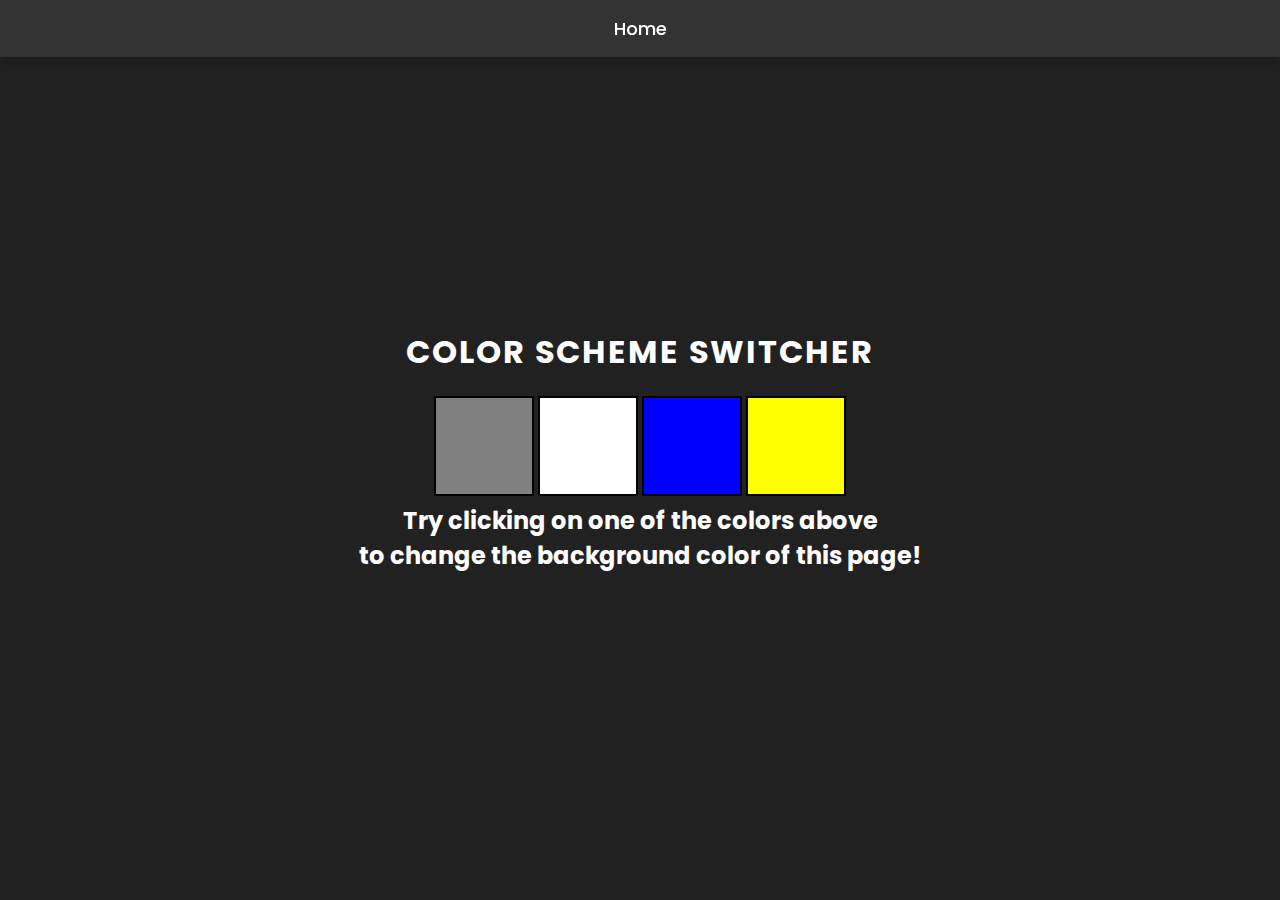
<file: 07_projects/01_colorChanger/index.html>
<!DOCTYPE html>
<html lang="en">
  <head>
    <meta charset="UTF-8" />
    <meta name="viewport" content="width=device-width, initial-scale=1.0" />
    <meta http-equiv="X-UA-Compatible" content="ie=edge" />
    <link rel="stylesheet" href="style.css" />
    <link rel="stylesheet" href="../styles.css" />
    <title>JavaScript Background Color Switcher</title>
  </head>
  <body>
    <nav>
      <a href="../index.html" aria-current="page">Home</a>
    </nav>
    <div class="canvas">
      <!-- <a
        style="
          background-color: #fff;
          padding: 10px 30px;
          border-radius: 8px;
          color: #212121;
          text-decoration: none;
          border: 2px solid #212121;
        "
        href="../index.html"
        >Back to Home Page</a
      > -->
      <h1>Color Scheme Switcher</h1>
      <span class="button" id="grey"></span>
      <span class="button" id="white"></span>
      <span class="button" id="blue"></span>
      <span class="button" id="yellow"></span>
      <h2>
        Try clicking on one of the colors above
        <span>to change the background color of this page!</span>
      </h2>
    </div>
    <script src="colorChange.js"></script>
  </body>
</html>
</file>
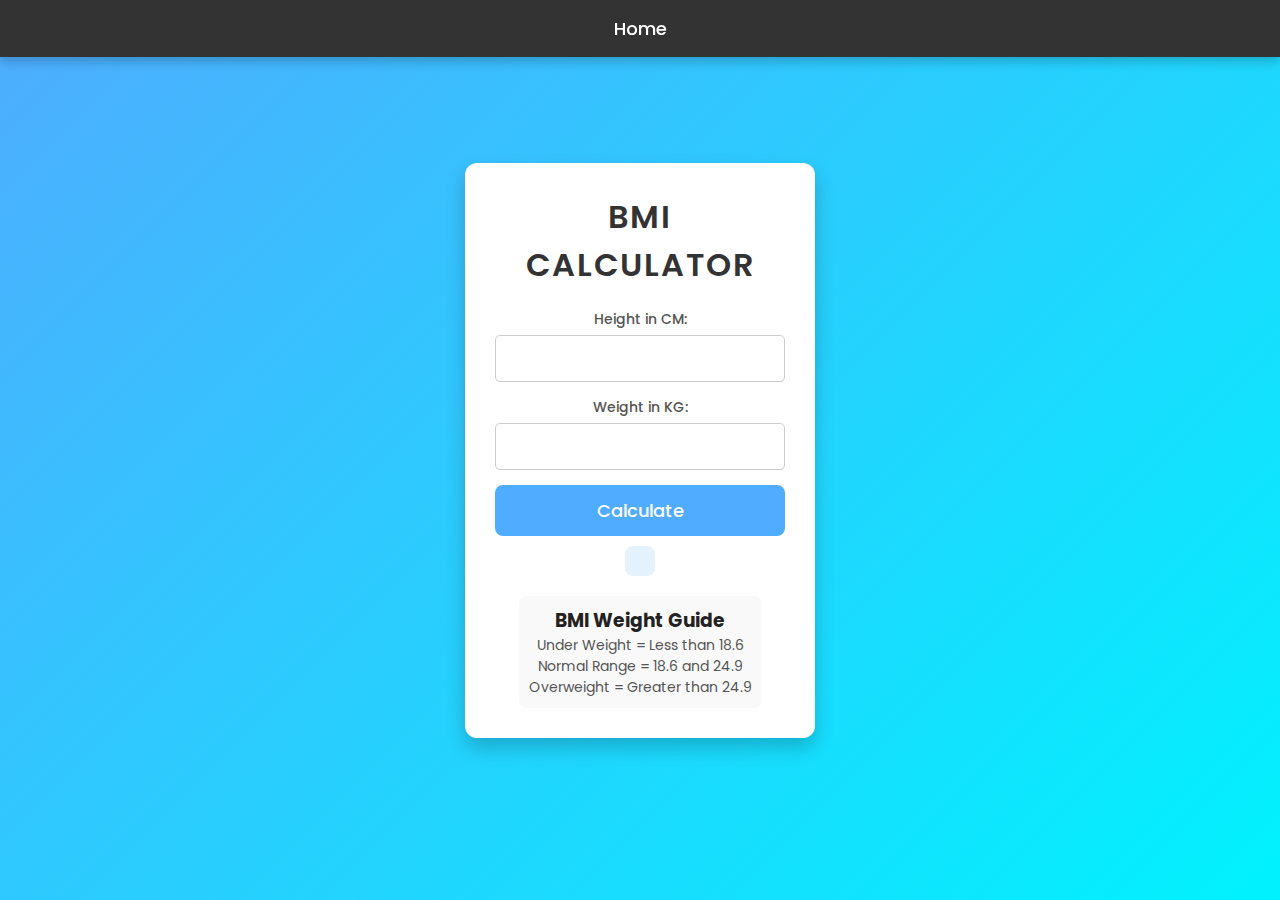
<file: 07_projects/02_bmiCalculator/index.html>
<!DOCTYPE html>
<html lang="en">
  <head>
    <meta charset="UTF-8" />
    <meta name="viewport" content="width=device-width, initial-scale=1.0" />
    <meta http-equiv="X-UA-Compatible" content="ie=edge" />
    <link rel="stylesheet" href="style.css" />
    <link rel="stylesheet" href="../styles.css" />
    <title>BMI Calculator</title>
  </head>
  <body>
    <nav>
      <a href="../index.html" aria-current="page">Home</a>
   
    </nav>
    <div class="container">
      <h1>BMI Calculator</h1>
      <form>
        <p><label>Height in CM: </label><input type="text" id="height" /></p>
        <p><label>Weight in KG: </label><input type="text" id="weight" /></p>
        <button>Calculate</button>
        <div id="results"></div>
        <div id="weight-guide">
          <h3>BMI Weight Guide</h3>
          <p id="under-weight">Under Weight = Less than 18.6</p>
          <p id="normal-range">Normal Range = 18.6 and 24.9</p>
          <p id="Overweight">Overweight = Greater than 24.9</p>
        </div>
      </form>
    </div>
  </body>
  <script src="script.js"></script>
</html>
</file>
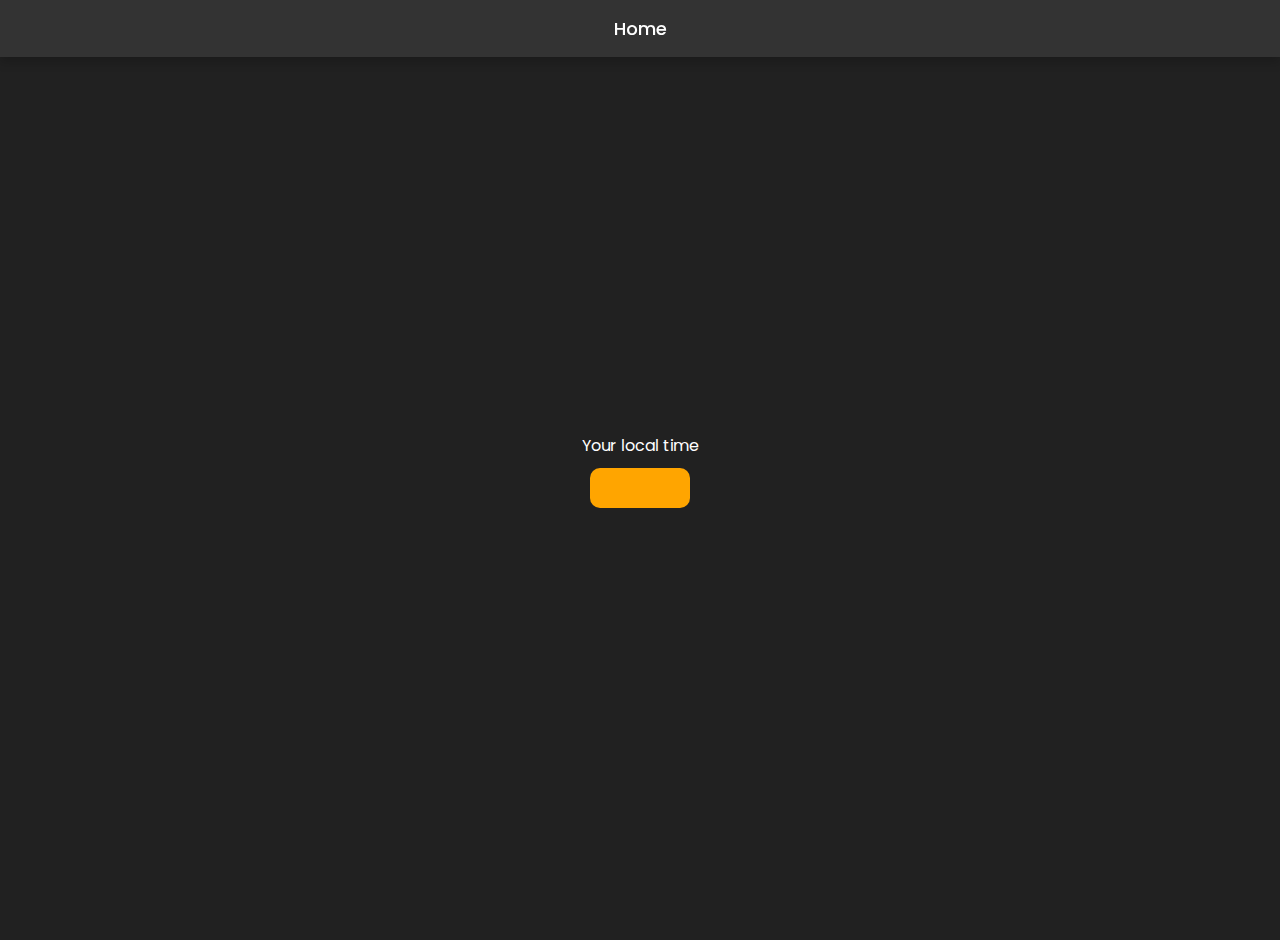
<file: 07_projects/03_digitalClock/index.html>
<!DOCTYPE html>
<html lang="en">
  <head>
    <meta charset="UTF-8" />
    <meta name="viewport" content="width=device-width, initial-scale=1.0" />
    <meta http-equiv="X-UA-Compatible" content="ie=edge" />
    <link rel="stylesheet" type="text/css" href="../styles.css" />
    <title>Your Local Time</title>
    <style>
      body {
        background-color: #212121;
        color: #fff;
      }
      .center {
        display: flex;
        height: 100vh;
        justify-content: center;
        align-items: center;
        flex-direction: column;
      }
      #clock {
        font-size: 40px;
        background-color: orange;
        padding: 20px 50px;
        margin-top: 10px;
        border-radius: 10px;
      }
    </style>
  </head>
  <body>
    <nav>
      <a href="../index.html" aria-current="page">Home</a>
    
    </nav>
    <div class="center">
      <div id="banner"><span>Your local time</span></div>
      <div id="clock"></div>
    </div>
    <script src="script.js"></script>
  </body>
</html>
</file>
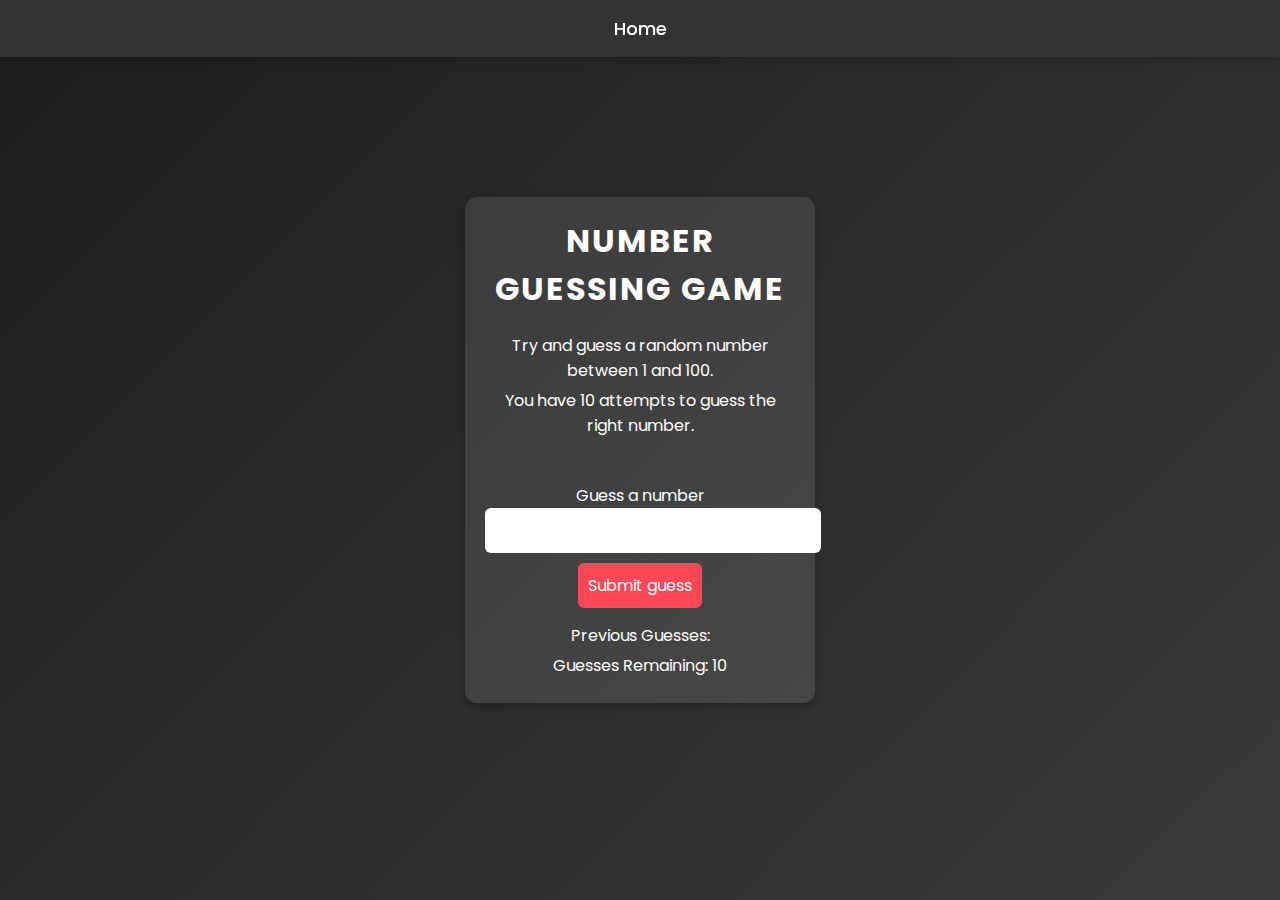
<file: 07_projects/04_GuessTheNumber/index.html>
<!DOCTYPE html>
<html lang="en">
<head>
    <meta charset="UTF-8">
    <meta name="viewport" content="width=device-width, initial-scale=1.0">
    <meta http-equiv="X-UA-Compatible" content="ie=edge">
    <title>Number Guessing Game</title>
    <link rel="stylesheet" href="style.css">
    <link rel="stylesheet" href="../styles.css">
</head>
<body style="background-color:#212121; color:#fff;">
  <nav>
    <a href="../index.html" aria-current="page">Home</a>
    
  </nav>
    
    <div id="wrapper">
      <h1>Number guessing game</h1>
    <p>Try and guess a random number between 1 and 100.</p>
    <p>You have 10 attempts to guess the right number.</p>
    </br>
        <form class="form">
            <label2 for="guessField" id="guess">Guess a number</label>
            <input type="text" id="guessField" class="guessField">
            <input type="submit" id="subt" value="Submit guess" class="guessSubmit">
        </form>

        <div class="resultParas">
            <p >Previous Guesses: <span class="guesses"></span></p>
            <p >Guesses Remaining: <span class="lastResult">10</span></p>
            <p class="lowOrHi"></p>
        </div>
    </div>
    <script src="script.js"></script>
</body>
</html>
</file>
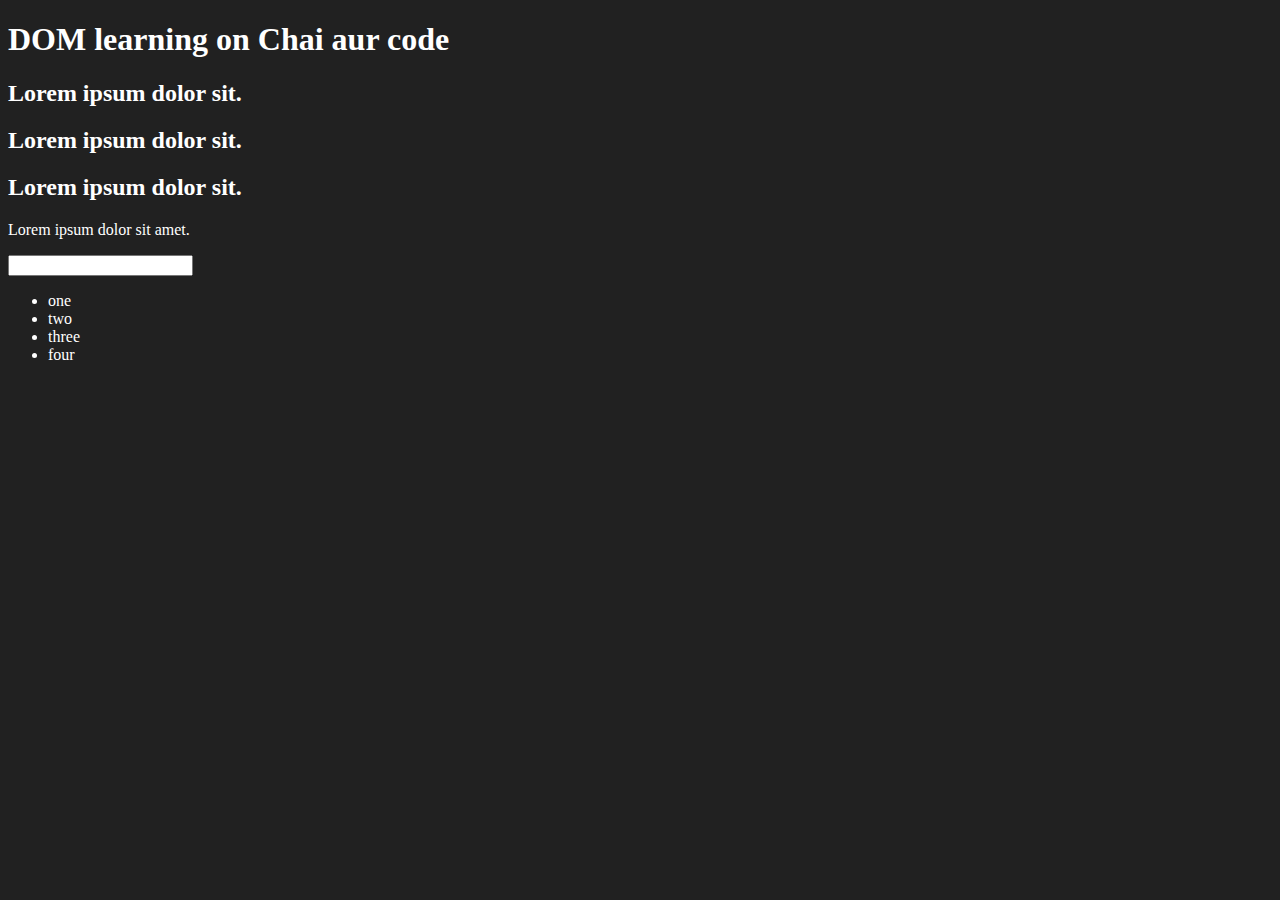
<file: 06_dom/01_basics.html>
<!DOCTYPE html>
<html lang="en">
<head>
    <meta charset="UTF-8">
    
    <title>DOM learning</title>
    <style>
        .bg-black{
            background-color: #212121;
            color: #fff;
        }
    </style>
</head>
<body class="bg-black">
    <div >
        <h1  id="title" class="heading">DOM learning on Chai aur code <span style="display: none;">test text</span></h1>
        <h2>Lorem ipsum dolor sit.</h2>
        <h2>Lorem ipsum dolor sit.</h2>
        <h2>Lorem ipsum dolor sit.</h2>
        <p>Lorem ipsum dolor sit amet.</p>
        <input type="password" name="" id="">

        <ul>
            <li class="list-item">one</li>
            <li class="list-item">two</li>
            <li class="list-item">three</li>
            <li  class="list-item">four</li>
        </ul>
    </div>
</body>
</html>
</file>
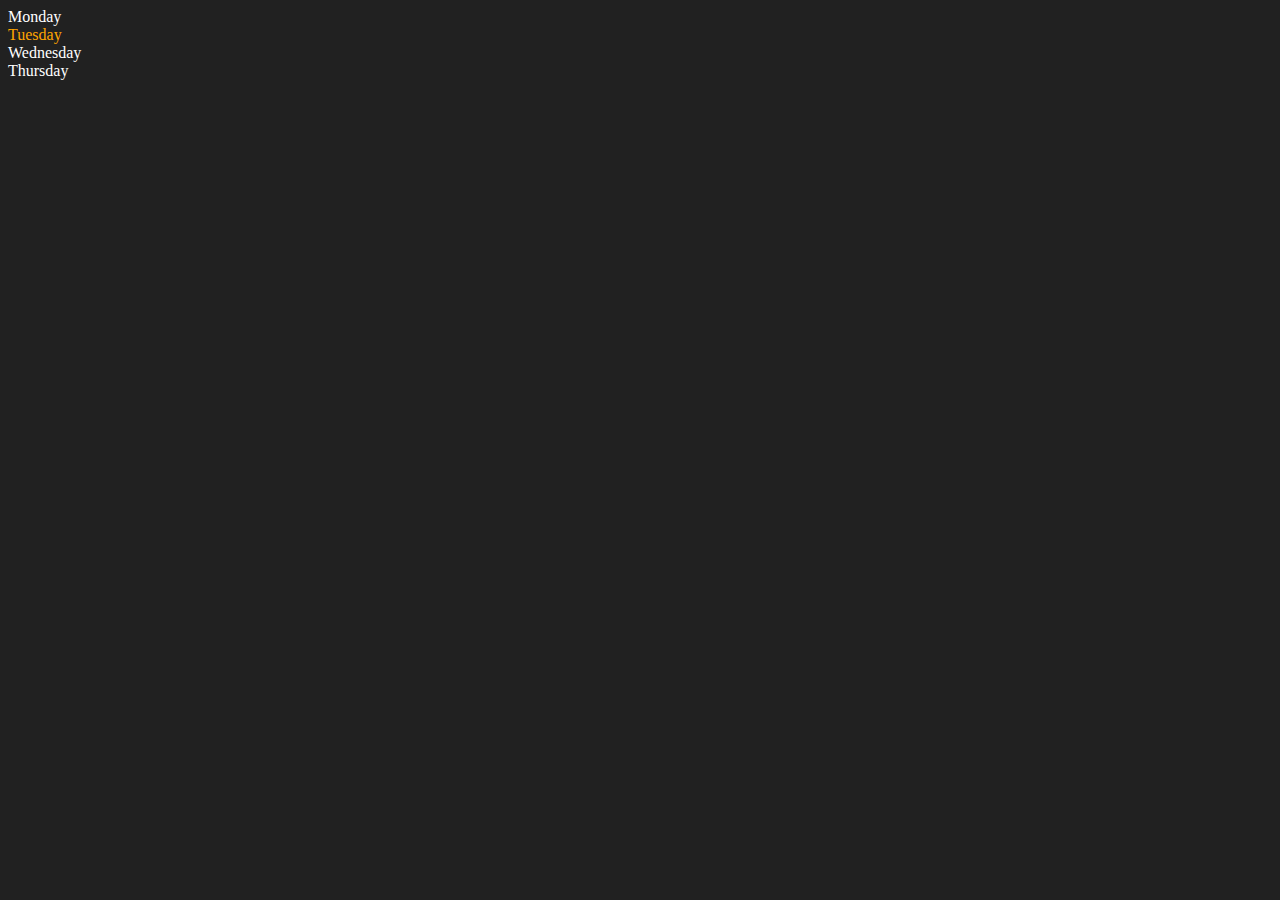
<file: 06_dom/02_relations.html>
<!DOCTYPE html>
<html lang="en">
  <head>
    <meta charset="UTF-8" />
    <meta http-equiv="X-UA-Compatible" content="IE=edge" />
    <meta name="viewport" content="width=device-width, initial-scale=1.0" />
    <title>DOM | Chai aur code</title>
  </head>
  <body style="background-color: #212121; color: #fff">
    <div class="parent">
      <!-- this is a comment -->
      <div class="day">Monday</div>
      <div class="day">Tuesday</div>
      <div class="day">Wednesday</div>
      <div class="day">Thursday</div>
    </div>
  </body>
  <script>
    {
      /* select parent element and check the values */
    }
    const parent = document.querySelector(".parent");
    // console.log(parent);
    // console.log(parent.children);
    // console.log(parent.children[1].innerHTML);

    for (let i = 0; i < parent.children.length; i++) {
      console.log(parent.children[i].innerHTML);
    }
    parent.children[1].style.color = "orange";
    // console.log(parent.firstElementChild);
    // console.log(parent.lastElementChild);

    const dayOne = document.querySelector(".day");
    // console.log(dayOne);
    // console.log(dayOne.parentElement);
    // console.log(dayOne.nextElementSibling);

    {
      /* Nodes list */
    }
    console.log("NODES: ", parent.childNodes);
  </script>
</html>
</file>
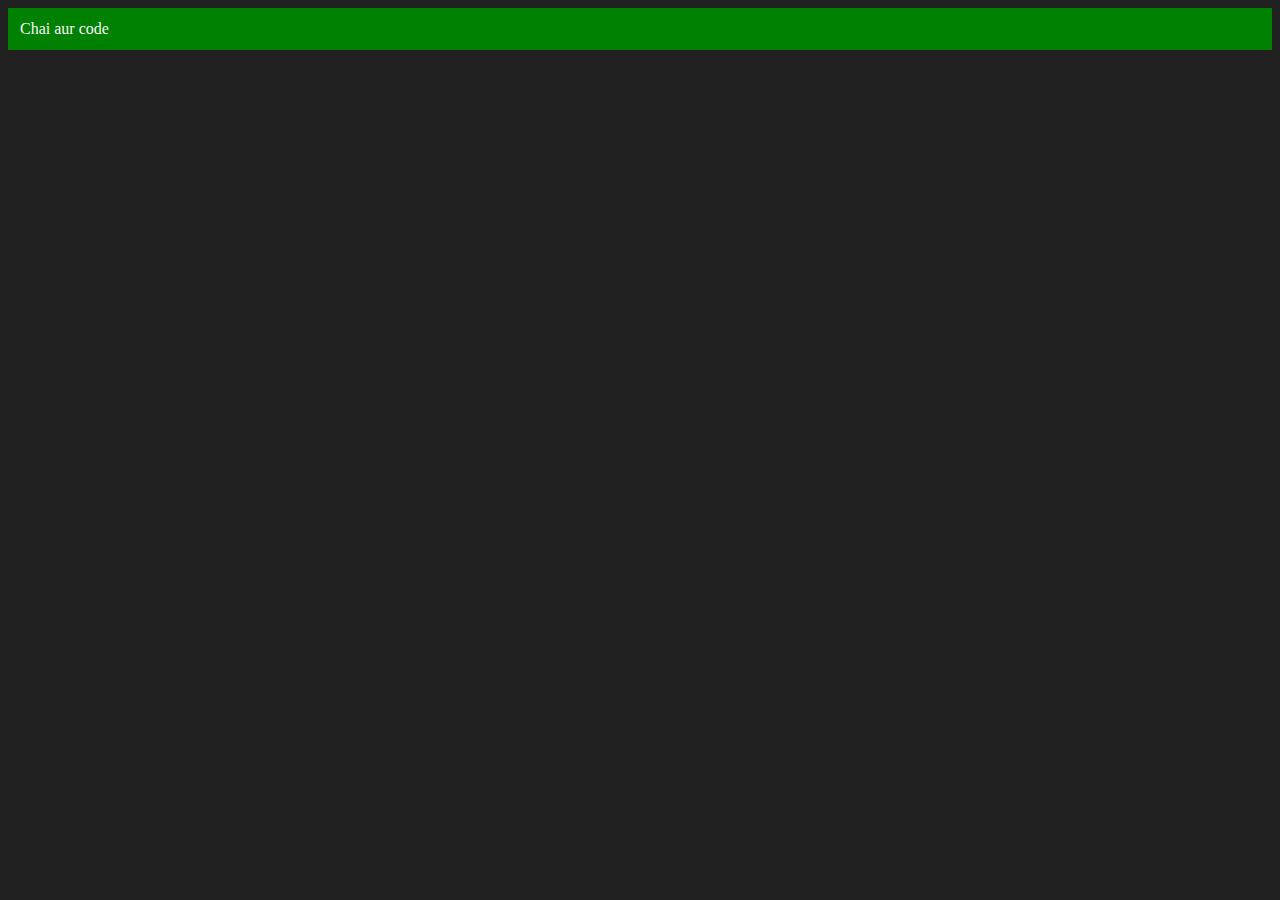
<file: 06_dom/03_create_node.html>
<!DOCTYPE html>
<html lang="en">
<head>
    <meta charset="UTF-8">
    <meta http-equiv="X-UA-Compatible" content="IE=edge">
    <meta name="viewport" content="width=device-width, initial-scale=1.0">
    <title>Chai aur code </title>
</head>
<body style="background-color: #212121; color: #f7f7f7;">
    
</body>
<script>
    const div = document.createElement('div')
    console.log(div);
    div.className = "main"
    div.id = Math.round(Math.random() * 10 + 1)
    div.setAttribute("title", "generated title")
    div.style.backgroundColor = "green"
    div.style.padding = "12px"
    // div.innerText = "Chai aur code"
    const addText = document.createTextNode("Chai aur code")
    div.appendChild(addText)

    document.body.appendChild(div)
</script>
</html>
</file>
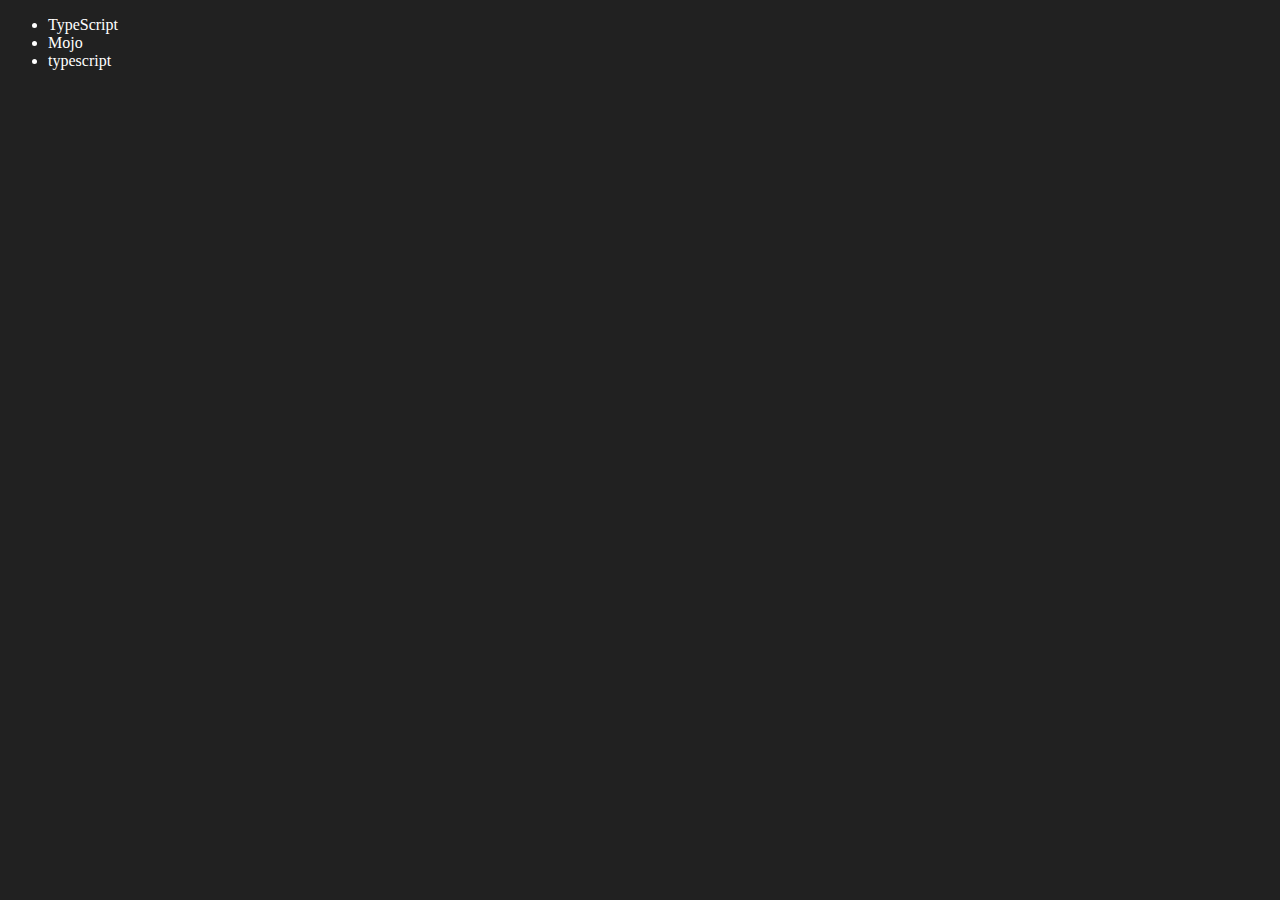
<file: 06_dom/04_edit_delete_element.html>
<!DOCTYPE html>
<html lang="en">
<head>
    <meta charset="UTF-8">
    <meta http-equiv="X-UA-Compatible" content="IE=edge">
    <meta name="viewport" content="width=device-width, initial-scale=1.0">
    <title>Chai aur code | DOM</title>
</head>
<body style="background-color: #212121; color: #fff;">
    <ul class="language">
        <li>Javascript</li>
    </ul>
</body>
<script>
    function addLanguage(langName){
        const li = document.createElement('li');
        li.innerHTML = `${langName}`
        document.querySelector('.language').appendChild(li)
    }
    addLanguage("python")
    addLanguage("typescript")

    function addOptiLanguage(langName){
        const li = document.createElement('li');
        li.appendChild(document.createTextNode(langName))
        document.querySelector('.language').appendChild(li)
    }
    addOptiLanguage('golang')

    //Edit
    const secondLang = document.querySelector("li:nth-child(2)")
    console.log(secondLang);
    //secondLang.innerHTML = "Mojo"
    const newli = document.createElement('li')
    newli.textContent = "Mojo"
    secondLang.replaceWith(newli)

    //edit
    const firstLang = document.querySelector("li:first-child")
    firstLang.outerHTML = '<li>TypeScript</li>'

    //remove
    const lastLang = document.querySelector('li:last-child')
    lastLang.remove()


</script>
</html>
</file>
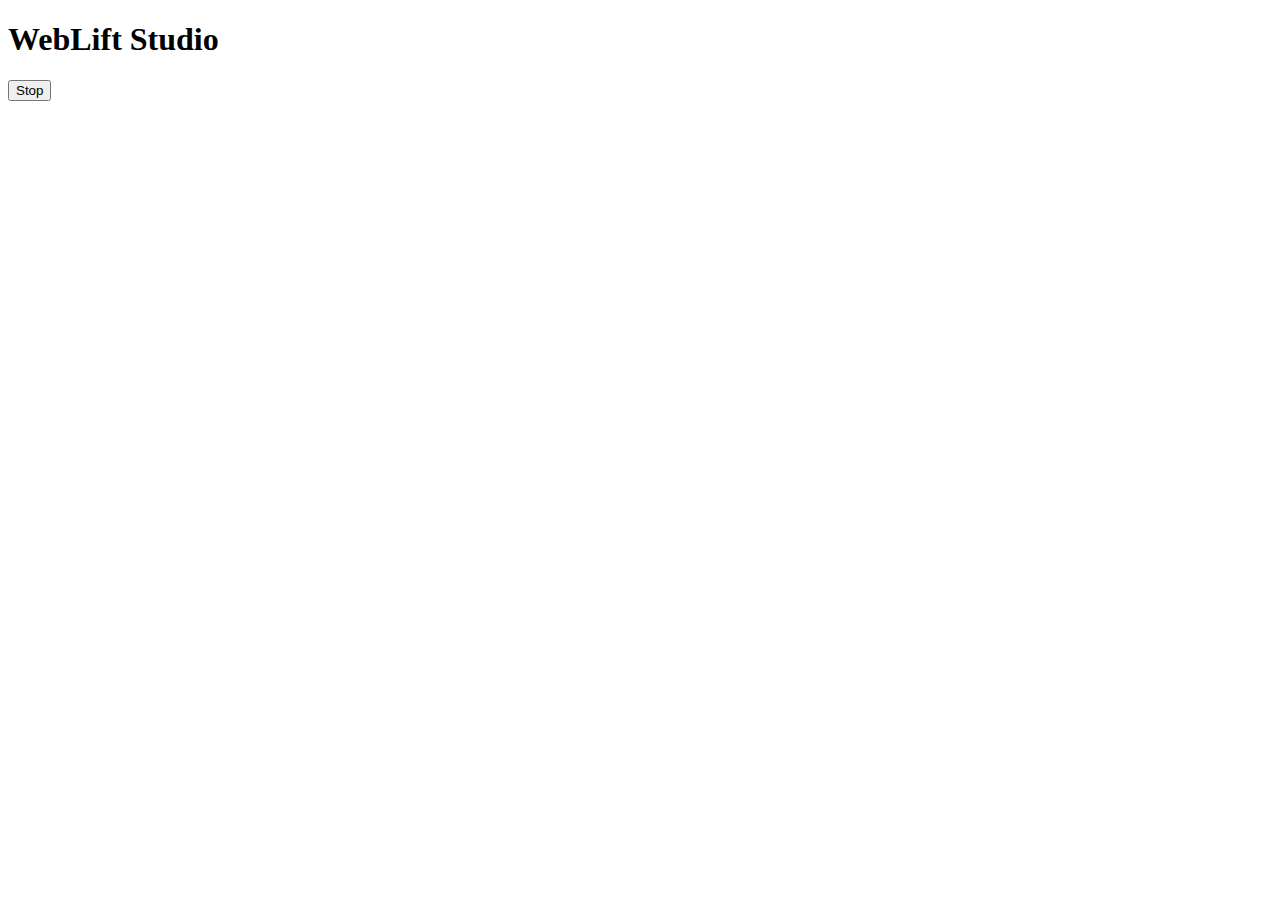
<file: 08_events/02_setTimeout.html>
<!DOCTYPE html>
<html lang="en">
  <head>
    <meta charset="UTF-8" />
    <meta name="viewport" content="width=device-width, initial-scale=1.0" />
    <title>Document</title>
  </head>
  <body>
    <h1>WebLift Studio</h1>
    <button id="stop">Stop</button>
  </body>
  <script>
    const changeText = function () {
      document.querySelector("h1").innerHTML = "JavaScript Series";
    };
    const sayAfzal = function () {
      console.log("Afzal");
    };
    const changeMe = setTimeout(changeText, 2000);

    document.querySelector("#stop").addEventListener("click", function () {
      clearTimeout(changeMe);
      console.log("Stopped");
    });
  </script>
</html>
</file>
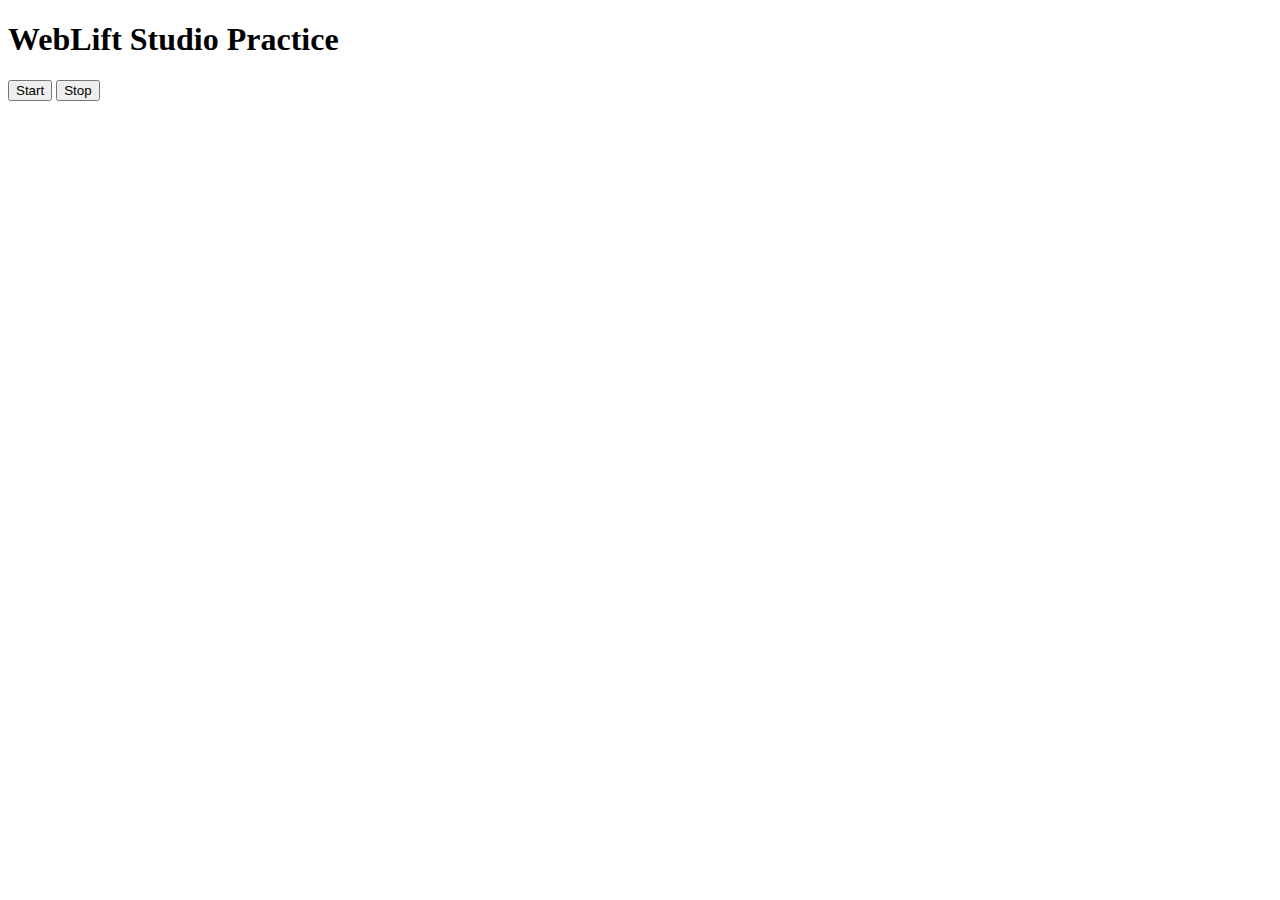
<file: 08_events/03_setInterval.html>
<!DOCTYPE html>
<html lang="en">
  <head>
    <meta charset="UTF-8" />
    <meta name="viewport" content="width=device-width, initial-scale=1.0" />
    <title>Document</title>
  </head>
  <body>
    <h1>WebLift Studio Practice</h1>
    <button id="start">Start</button>
    <button id="stop">Stop</button>
  </body>
  <script>
    const sayDate = function (str) {
      console.log(str, Date.now());
    };

    let intervalId;
    document.querySelector("#start").addEventListener("click", function () {
      if (!intervalId) {
        intervalId = setInterval(sayDate, 1000, "hi");
      }
    });
    document.querySelector("#stop").addEventListener("click", function () {
      clearInterval(intervalId);
      intervalId = null;
    });
  </script>
</html>
</file>
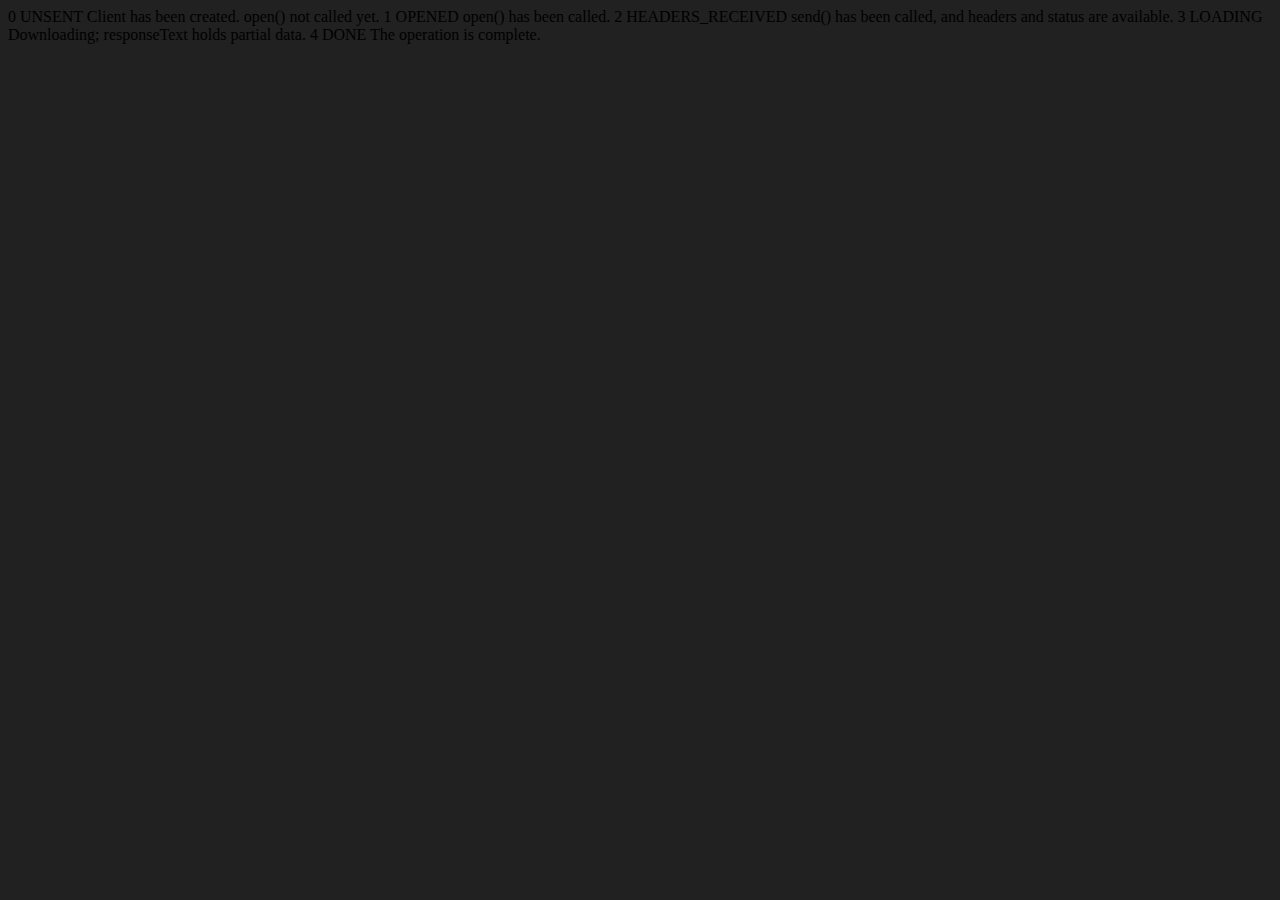
<file: 09_advance/ApiRequest.html>
<!DOCTYPE html>
<html lang="en">
<head>
    <meta charset="UTF-8">
    <meta name="viewport" content="width=device-width, initial-scale=1.0">
    <title>Document</title>
</head>
<body style="background-color: #212121;">
    0	UNSENT	Client has been created. open() not called yet.
1	OPENED	open() has been called.
2	HEADERS_RECEIVED	send() has been called, and headers and status are available.
3	LOADING	Downloading; responseText holds partial data.
4	DONE	The operation is complete.
</body>
<script>
    const requestUrl = 'https://api.github.com/users/hiteshchoudhary'
    const xhr = new XMLHttpRequest();
    xhr.open('GET', requestUrl)
    xhr.onreadystatechange = function(){
        console.log(xhr.readyState);
        if (xhr.readyState === 4) {
            const data = JSON.parse(this.responseText)
            console.log(typeof data);
            console.log(data.followers);
        }
    }
    xhr.send();
</script>
</html>
</file>
<file: 07_projects/01_colorChanger/style.css>
html {
  margin: 0;
}

span {
  display: block;
}
.canvas {
  margin: 100px auto 100px;
  width: 80%;
  text-align: center;
}

.button {
  width: 100px;
  height: 100px;
  border: solid black 2px;
  display: inline-block;
}

#grey {
  background: grey;
}

#white {
  background: white;
}
#blue {
  background: blue;
}
#yellow {
  background: yellow;
}
</file>
<file: 07_projects/styles.css>
/* Import Google Font */
@import url("https://fonts.googleapis.com/css2?family=Poppins:wght@300;400;600&display=swap");

* {
  margin: 0;
  padding: 0;
  box-sizing: border-box;
  font-family: "Poppins", sans-serif;
}

body {
  background-color: #212121;
  color: #fff;
  display: flex;
  flex-direction: column;
  align-items: center;
  justify-content: center;
  min-height: 100vh;
  text-align: center;
  padding: 20px;
}

/* Navigation Bar */
nav {
  background: #333;
  width: 100%;
  padding: 15px 0;
  position: fixed;
  top: 0;
  left: 0;
  text-align: center;
  box-shadow: 0px 5px 10px rgba(0, 0, 0, 0.2);
}

nav a {
  color: #fff;
  font-size: 18px;
  font-weight: 500;
  text-decoration: none;
  padding: 10px 20px;
  transition: 0.3s;
}

nav a:hover {
  background: #4caf50;
  border-radius: 5px;
}

/* Main Container */
main {
  margin-top: 80px;
  width: 100%;
  max-width: 600px;
}

/* Heading */
h1 {
  font-size: 32px;
  margin-bottom: 20px;
  text-transform: uppercase;
  letter-spacing: 2px;
}

/* Project Links */
.projects {
  display: flex;
  flex-direction: column;
  gap: 15px;
}

.project-link {
  display: block;
  padding: 15px;
  font-size: 20px;
  font-weight: 500;
  color: #fff;
  background: #2c2c2c;
  text-decoration: none;
  border-radius: 10px;
  transition: 0.3s;
  box-shadow: 0px 4px 8px rgba(0, 0, 0, 0.2);
}

.project-link:hover {
  background: #4caf50;
  transform: translateY(-3px);
  box-shadow: 0px 6px 12px rgba(0, 255, 127, 0.5);
}

/* Responsive Design */
@media (max-width: 600px) {
  .project-link {
    font-size: 18px;
    padding: 12px;
  }

  h1 {
    font-size: 28px;
  }
}
</file>
<file: 07_projects/02_bmiCalculator/style.css>
/* Import Google Font */
@import url('https://fonts.googleapis.com/css2?family=Poppins:wght@300;400;600&display=swap');

* {
  margin: 0;
  padding: 0;
  box-sizing: border-box;
  font-family: 'Poppins', sans-serif;
}

body {
  background: linear-gradient(135deg, #4facfe, #00f2fe);
  display: flex;
  justify-content: center;
  align-items: center;
  height: 100vh;
}

.container {
  background: #fff;
  padding: 30px;
  border-radius: 12px;
  box-shadow: 0px 10px 20px rgba(0, 0, 0, 0.2);
  width: 350px;
  text-align: center;
}

h1 {
  color: #333;
  font-weight: 600;
  margin-bottom: 15px;
}

form {
  display: flex;
  flex-direction: column;
  align-items: center;
}

label {
  font-weight: 500;
  color: #555;
}

input {
  width: 100%;
  padding: 10px;
  margin-top: 5px;
  margin-bottom: 15px;
  border: 1px solid #ccc;
  border-radius: 5px;
  font-size: 16px;
}

button {
  width: 100%;
  padding: 12px;
  background: #4facfe;
  border: none;
  color: #fff;
  font-size: 18px;
  font-weight: 500;
  border-radius: 8px;
  cursor: pointer;
  transition: 0.3s;
}

button:hover {
  background: #00c6ff;
}

#results {
  margin-top: 20px;
  font-size: 18px;
  font-weight: 600;
  color: #333;
}

#weight-guide {
  background: #f9f9f9;
  padding: 10px;
  margin-top: 20px;
  border-radius: 8px;
}

h3 {
  color: #222;
}

p {
  color: #555;
  font-size: 14px;
}

#results {
  padding: 15px;
  background: #e3f2fd;
  border-radius: 8px;
  font-size: 18px;
  margin-top: 10px;
}

.show-results {
  animation: fadeIn 0.5s ease-in-out;
}

@keyframes fadeIn {
  from { opacity: 0; transform: translateY(-10px); }
  to { opacity: 1; transform: translateY(0); }
}
</file>
<file: 07_projects/04_GuessTheNumber/style.css>
/* style.css */
body {
    font-family: 'Poppins', sans-serif;
    background: linear-gradient(135deg, #1e1e1e, #3a3a3a);
    color: #fff;
    display: flex;
    justify-content: center;
    align-items: center;
    height: 100vh;
    margin: 0;
}

#wrapper {
    background: rgba(255, 255, 255, 0.1);
    padding: 20px;
    border-radius: 12px;
    box-shadow: 0px 4px 10px rgba(0, 0, 0, 0.3);
    text-align: center;
    width: 350px;
}

h1 {
    font-size: 24px;
    margin-bottom: 10px;
}

p {
    font-size: 16px;
    margin: 5px 0;
}

.form {
    display: flex;
    flex-direction: column;
    margin-top: 15px;
}

input.guessField {
    padding: 10px;
    font-size: 16px;
    border: none;
    border-radius: 6px;
    text-align: center;
    outline: none;
    margin-bottom: 10px;
}

input.guessSubmit {
    background: #ff4757;
    color: white;
    padding: 10px;
    font-size: 16px;
    border: none;
    border-radius: 6px;
    cursor: pointer;
    transition: 0.3s;
}

input.guessSubmit:hover {
    background: #e84118;
}

.resultParas {
    margin-top: 15px;
    font-size: 14px;
}

.lowOrHi {
    font-weight: bold;
}
</file>
